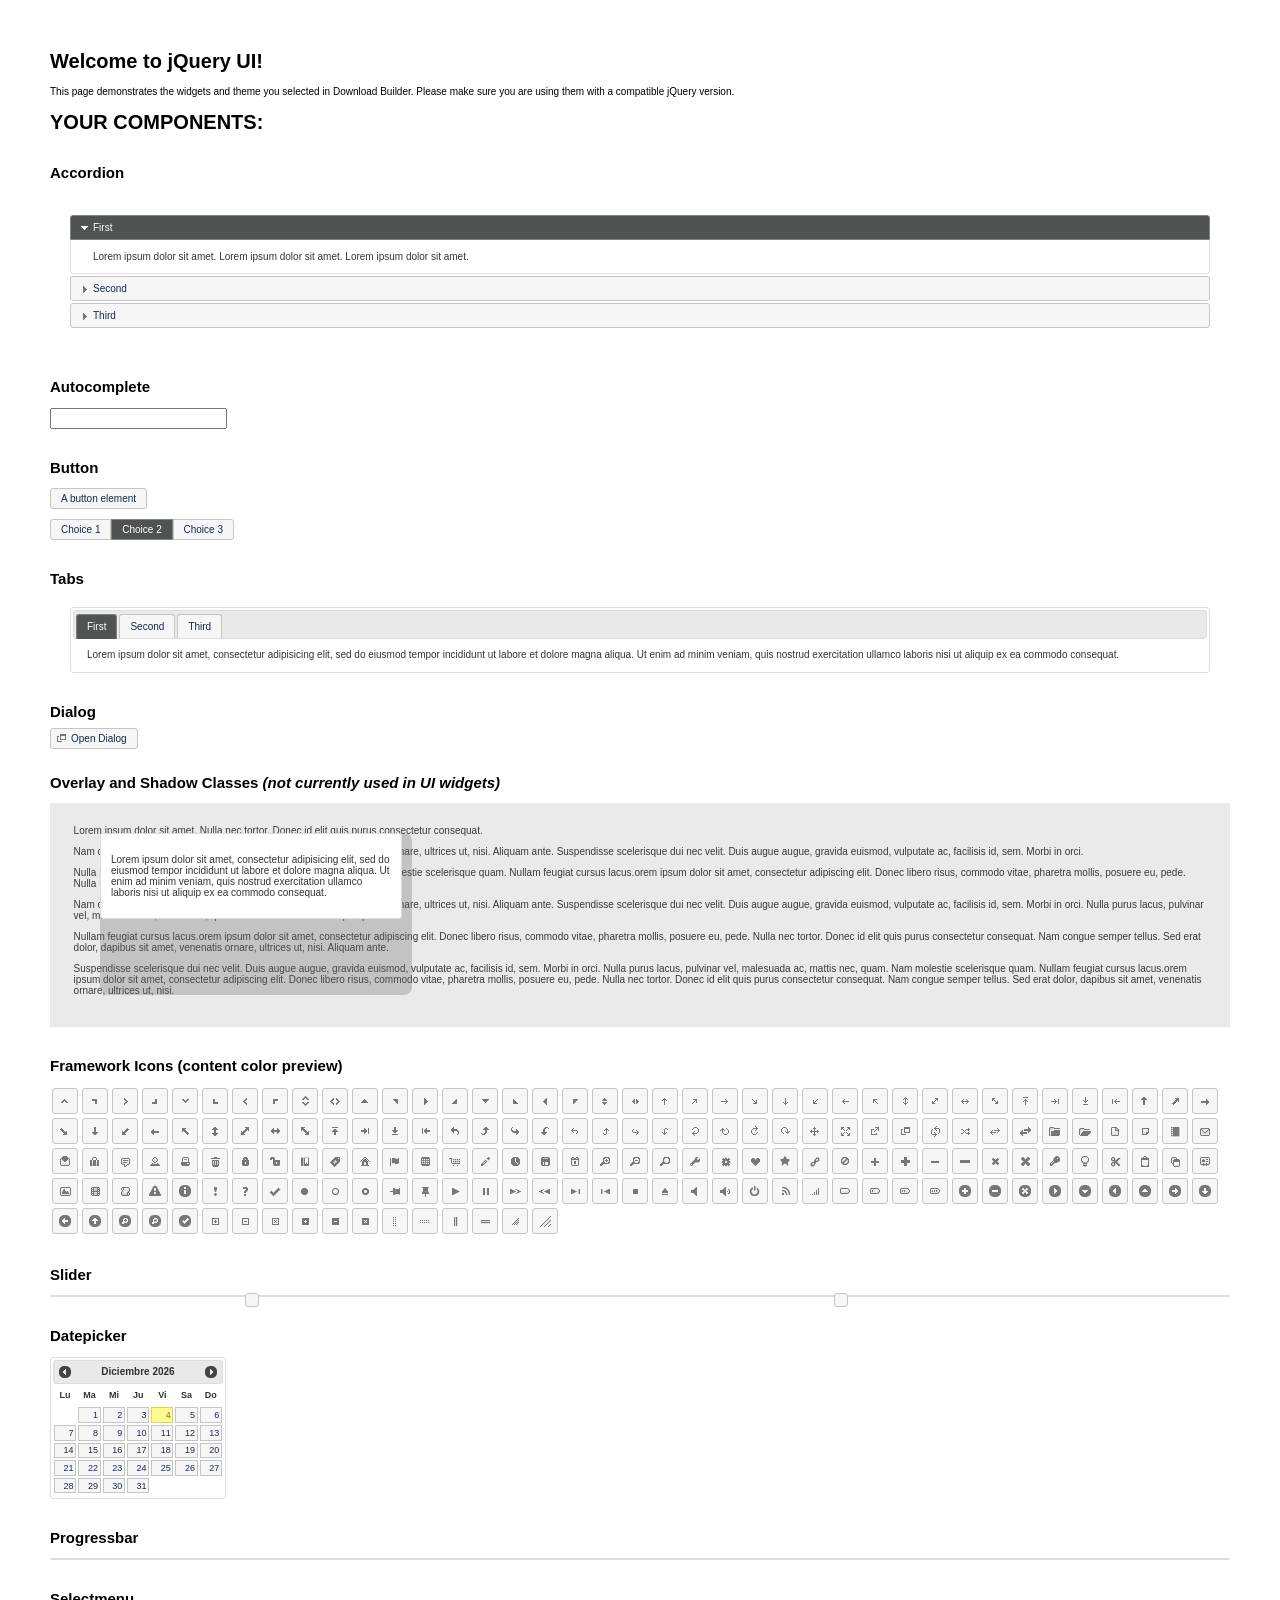
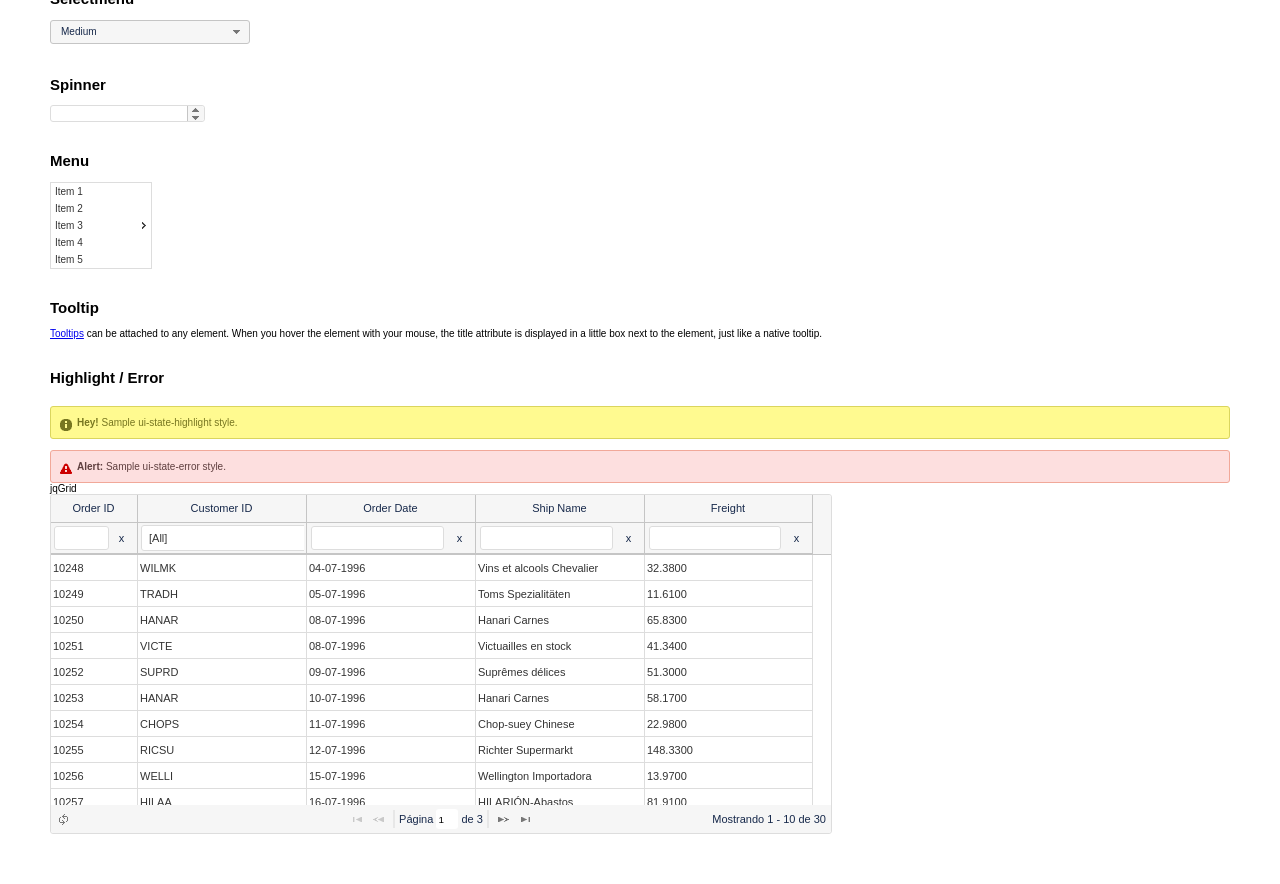
<file: presentacion/includes/plug-in/jquery-ui-1.11.4/index.html>
<!doctype html>
<html lang="us">
<head>
	<meta charset="utf-8">
	<title>jQuery UI Example Page</title>
	<link href="jquery-ui.css" rel="stylesheet">
	<link rel="stylesheet" type="text/css" media="screen" href="../jqGrid_5.0.2/css/ui.jqgrid.css" />

	<style>
	body{
		font: 62.5% "Trebuchet MS", sans-serif;
		margin: 50px;
	}
	.demoHeaders {
		margin-top: 2em;
	}
	#dialog-link {
		padding: .4em 1em .4em 20px;
		text-decoration: none;
		position: relative;
	}
	#dialog-link span.ui-icon {
		margin: 0 5px 0 0;
		position: absolute;
		left: .2em;
		top: 50%;
		margin-top: -8px;
	}
	#icons {
		margin: 0;
		padding: 0;
	}
	#icons li {
		margin: 2px;
		position: relative;
		padding: 4px 0;
		cursor: pointer;
		float: left;
		list-style: none;
	}
	#icons span.ui-icon {
		float: left;
		margin: 0 4px;
	}
	.fakewindowcontain .ui-widget-overlay {
		position: absolute;
	}
	select {
		width: 200px;
	}
	</style>
</head>
<body>

<h1>Welcome to jQuery UI!</h1>

<div class="ui-widget">
	<p>This page demonstrates the widgets and theme you selected in Download Builder. Please make sure you are using them with a compatible jQuery version.</p>
</div>

<h1>YOUR COMPONENTS:</h1>


<!-- Accordion -->
<h2 class="demoHeaders">Accordion</h2>
<div id="accordion">
	<h3>First</h3>
	<div>Lorem ipsum dolor sit amet. Lorem ipsum dolor sit amet. Lorem ipsum dolor sit amet.</div>
	<h3>Second</h3>
	<div>Phasellus mattis tincidunt nibh.</div>
	<h3>Third</h3>
	<div>Nam dui erat, auctor a, dignissim quis.</div>
</div>



<!-- Autocomplete -->
<h2 class="demoHeaders">Autocomplete</h2>
<div>
	<input id="autocomplete" title="type &quot;a&quot;">
</div>



<!-- Button -->
<h2 class="demoHeaders">Button</h2>
<button id="button">A button element</button>
<form style="margin-top: 1em;">
	<div id="radioset">
		<input type="radio" id="radio1" name="radio"><label for="radio1">Choice 1</label>
		<input type="radio" id="radio2" name="radio" checked="checked"><label for="radio2">Choice 2</label>
		<input type="radio" id="radio3" name="radio"><label for="radio3">Choice 3</label>
	</div>
</form>



<!-- Tabs -->
<h2 class="demoHeaders">Tabs</h2>
<div id="tabs">
	<ul>
		<li><a href="#tabs-1">First</a></li>
		<li><a href="#tabs-2">Second</a></li>
		<li><a href="#tabs-3">Third</a></li>
	</ul>
	<div id="tabs-1">Lorem ipsum dolor sit amet, consectetur adipisicing elit, sed do eiusmod tempor incididunt ut labore et dolore magna aliqua. Ut enim ad minim veniam, quis nostrud exercitation ullamco laboris nisi ut aliquip ex ea commodo consequat.</div>
	<div id="tabs-2">Phasellus mattis tincidunt nibh. Cras orci urna, blandit id, pretium vel, aliquet ornare, felis. Maecenas scelerisque sem non nisl. Fusce sed lorem in enim dictum bibendum.</div>
	<div id="tabs-3">Nam dui erat, auctor a, dignissim quis, sollicitudin eu, felis. Pellentesque nisi urna, interdum eget, sagittis et, consequat vestibulum, lacus. Mauris porttitor ullamcorper augue.</div>
</div>



<!-- Dialog NOTE: Dialog is not generated by UI in this demo so it can be visually styled in themeroller-->
<h2 class="demoHeaders">Dialog</h2>
<p><a href="#" id="dialog-link" class="ui-state-default ui-corner-all"><span class="ui-icon ui-icon-newwin"></span>Open Dialog</a></p>

<h2 class="demoHeaders">Overlay and Shadow Classes <em>(not currently used in UI widgets)</em></h2>
<div style="position: relative; width: 96%; height: 200px; padding:1% 2%; overflow:hidden;" class="fakewindowcontain">
	<p>Lorem ipsum dolor sit amet,  Nulla nec tortor. Donec id elit quis purus consectetur consequat. </p><p>Nam congue semper tellus. Sed erat dolor, dapibus sit amet, venenatis ornare, ultrices ut, nisi. Aliquam ante. Suspendisse scelerisque dui nec velit. Duis augue augue, gravida euismod, vulputate ac, facilisis id, sem. Morbi in orci. </p><p>Nulla purus lacus, pulvinar vel, malesuada ac, mattis nec, quam. Nam molestie scelerisque quam. Nullam feugiat cursus lacus.orem ipsum dolor sit amet, consectetur adipiscing elit. Donec libero risus, commodo vitae, pharetra mollis, posuere eu, pede. Nulla nec tortor. Donec id elit quis purus consectetur consequat. </p><p>Nam congue semper tellus. Sed erat dolor, dapibus sit amet, venenatis ornare, ultrices ut, nisi. Aliquam ante. Suspendisse scelerisque dui nec velit. Duis augue augue, gravida euismod, vulputate ac, facilisis id, sem. Morbi in orci. Nulla purus lacus, pulvinar vel, malesuada ac, mattis nec, quam. Nam molestie scelerisque quam. </p><p>Nullam feugiat cursus lacus.orem ipsum dolor sit amet, consectetur adipiscing elit. Donec libero risus, commodo vitae, pharetra mollis, posuere eu, pede. Nulla nec tortor. Donec id elit quis purus consectetur consequat. Nam congue semper tellus. Sed erat dolor, dapibus sit amet, venenatis ornare, ultrices ut, nisi. Aliquam ante. </p><p>Suspendisse scelerisque dui nec velit. Duis augue augue, gravida euismod, vulputate ac, facilisis id, sem. Morbi in orci. Nulla purus lacus, pulvinar vel, malesuada ac, mattis nec, quam. Nam molestie scelerisque quam. Nullam feugiat cursus lacus.orem ipsum dolor sit amet, consectetur adipiscing elit. Donec libero risus, commodo vitae, pharetra mollis, posuere eu, pede. Nulla nec tortor. Donec id elit quis purus consectetur consequat. Nam congue semper tellus. Sed erat dolor, dapibus sit amet, venenatis ornare, ultrices ut, nisi. </p>

	<!-- ui-dialog -->
	<div class="ui-overlay"><div class="ui-widget-overlay"></div><div class="ui-widget-shadow ui-corner-all" style="width: 302px; height: 152px; position: absolute; left: 50px; top: 30px;"></div></div>
	<div style="position: absolute; width: 280px; height: 130px;left: 50px; top: 30px; padding: 10px;" class="ui-widget ui-widget-content ui-corner-all">
		<div class="ui-dialog-content ui-widget-content" style="background: none; border: 0;">
			<p>Lorem ipsum dolor sit amet, consectetur adipisicing elit, sed do eiusmod tempor incididunt ut labore et dolore magna aliqua. Ut enim ad minim veniam, quis nostrud exercitation ullamco laboris nisi ut aliquip ex ea commodo consequat.</p>
		</div>
	</div>

</div>

<!-- ui-dialog -->
<div id="dialog" title="Dialog Title">
	<p>Lorem ipsum dolor sit amet, consectetur adipisicing elit, sed do eiusmod tempor incididunt ut labore et dolore magna aliqua. Ut enim ad minim veniam, quis nostrud exercitation ullamco laboris nisi ut aliquip ex ea commodo consequat.</p>
</div>



<h2 class="demoHeaders">Framework Icons (content color preview)</h2>
<ul id="icons" class="ui-widget ui-helper-clearfix">
	<li class="ui-state-default ui-corner-all" title=".ui-icon-carat-1-n"><span class="ui-icon ui-icon-carat-1-n"></span></li>
	<li class="ui-state-default ui-corner-all" title=".ui-icon-carat-1-ne"><span class="ui-icon ui-icon-carat-1-ne"></span></li>
	<li class="ui-state-default ui-corner-all" title=".ui-icon-carat-1-e"><span class="ui-icon ui-icon-carat-1-e"></span></li>
	<li class="ui-state-default ui-corner-all" title=".ui-icon-carat-1-se"><span class="ui-icon ui-icon-carat-1-se"></span></li>
	<li class="ui-state-default ui-corner-all" title=".ui-icon-carat-1-s"><span class="ui-icon ui-icon-carat-1-s"></span></li>
	<li class="ui-state-default ui-corner-all" title=".ui-icon-carat-1-sw"><span class="ui-icon ui-icon-carat-1-sw"></span></li>
	<li class="ui-state-default ui-corner-all" title=".ui-icon-carat-1-w"><span class="ui-icon ui-icon-carat-1-w"></span></li>
	<li class="ui-state-default ui-corner-all" title=".ui-icon-carat-1-nw"><span class="ui-icon ui-icon-carat-1-nw"></span></li>
	<li class="ui-state-default ui-corner-all" title=".ui-icon-carat-2-n-s"><span class="ui-icon ui-icon-carat-2-n-s"></span></li>
	<li class="ui-state-default ui-corner-all" title=".ui-icon-carat-2-e-w"><span class="ui-icon ui-icon-carat-2-e-w"></span></li>
	<li class="ui-state-default ui-corner-all" title=".ui-icon-triangle-1-n"><span class="ui-icon ui-icon-triangle-1-n"></span></li>
	<li class="ui-state-default ui-corner-all" title=".ui-icon-triangle-1-ne"><span class="ui-icon ui-icon-triangle-1-ne"></span></li>
	<li class="ui-state-default ui-corner-all" title=".ui-icon-triangle-1-e"><span class="ui-icon ui-icon-triangle-1-e"></span></li>
	<li class="ui-state-default ui-corner-all" title=".ui-icon-triangle-1-se"><span class="ui-icon ui-icon-triangle-1-se"></span></li>
	<li class="ui-state-default ui-corner-all" title=".ui-icon-triangle-1-s"><span class="ui-icon ui-icon-triangle-1-s"></span></li>
	<li class="ui-state-default ui-corner-all" title=".ui-icon-triangle-1-sw"><span class="ui-icon ui-icon-triangle-1-sw"></span></li>
	<li class="ui-state-default ui-corner-all" title=".ui-icon-triangle-1-w"><span class="ui-icon ui-icon-triangle-1-w"></span></li>
	<li class="ui-state-default ui-corner-all" title=".ui-icon-triangle-1-nw"><span class="ui-icon ui-icon-triangle-1-nw"></span></li>
	<li class="ui-state-default ui-corner-all" title=".ui-icon-triangle-2-n-s"><span class="ui-icon ui-icon-triangle-2-n-s"></span></li>
	<li class="ui-state-default ui-corner-all" title=".ui-icon-triangle-2-e-w"><span class="ui-icon ui-icon-triangle-2-e-w"></span></li>
	<li class="ui-state-default ui-corner-all" title=".ui-icon-arrow-1-n"><span class="ui-icon ui-icon-arrow-1-n"></span></li>
	<li class="ui-state-default ui-corner-all" title=".ui-icon-arrow-1-ne"><span class="ui-icon ui-icon-arrow-1-ne"></span></li>
	<li class="ui-state-default ui-corner-all" title=".ui-icon-arrow-1-e"><span class="ui-icon ui-icon-arrow-1-e"></span></li>
	<li class="ui-state-default ui-corner-all" title=".ui-icon-arrow-1-se"><span class="ui-icon ui-icon-arrow-1-se"></span></li>
	<li class="ui-state-default ui-corner-all" title=".ui-icon-arrow-1-s"><span class="ui-icon ui-icon-arrow-1-s"></span></li>
	<li class="ui-state-default ui-corner-all" title=".ui-icon-arrow-1-sw"><span class="ui-icon ui-icon-arrow-1-sw"></span></li>
	<li class="ui-state-default ui-corner-all" title=".ui-icon-arrow-1-w"><span class="ui-icon ui-icon-arrow-1-w"></span></li>
	<li class="ui-state-default ui-corner-all" title=".ui-icon-arrow-1-nw"><span class="ui-icon ui-icon-arrow-1-nw"></span></li>
	<li class="ui-state-default ui-corner-all" title=".ui-icon-arrow-2-n-s"><span class="ui-icon ui-icon-arrow-2-n-s"></span></li>
	<li class="ui-state-default ui-corner-all" title=".ui-icon-arrow-2-ne-sw"><span class="ui-icon ui-icon-arrow-2-ne-sw"></span></li>
	<li class="ui-state-default ui-corner-all" title=".ui-icon-arrow-2-e-w"><span class="ui-icon ui-icon-arrow-2-e-w"></span></li>
	<li class="ui-state-default ui-corner-all" title=".ui-icon-arrow-2-se-nw"><span class="ui-icon ui-icon-arrow-2-se-nw"></span></li>
	<li class="ui-state-default ui-corner-all" title=".ui-icon-arrowstop-1-n"><span class="ui-icon ui-icon-arrowstop-1-n"></span></li>
	<li class="ui-state-default ui-corner-all" title=".ui-icon-arrowstop-1-e"><span class="ui-icon ui-icon-arrowstop-1-e"></span></li>
	<li class="ui-state-default ui-corner-all" title=".ui-icon-arrowstop-1-s"><span class="ui-icon ui-icon-arrowstop-1-s"></span></li>
	<li class="ui-state-default ui-corner-all" title=".ui-icon-arrowstop-1-w"><span class="ui-icon ui-icon-arrowstop-1-w"></span></li>
	<li class="ui-state-default ui-corner-all" title=".ui-icon-arrowthick-1-n"><span class="ui-icon ui-icon-arrowthick-1-n"></span></li>
	<li class="ui-state-default ui-corner-all" title=".ui-icon-arrowthick-1-ne"><span class="ui-icon ui-icon-arrowthick-1-ne"></span></li>
	<li class="ui-state-default ui-corner-all" title=".ui-icon-arrowthick-1-e"><span class="ui-icon ui-icon-arrowthick-1-e"></span></li>
	<li class="ui-state-default ui-corner-all" title=".ui-icon-arrowthick-1-se"><span class="ui-icon ui-icon-arrowthick-1-se"></span></li>
	<li class="ui-state-default ui-corner-all" title=".ui-icon-arrowthick-1-s"><span class="ui-icon ui-icon-arrowthick-1-s"></span></li>
	<li class="ui-state-default ui-corner-all" title=".ui-icon-arrowthick-1-sw"><span class="ui-icon ui-icon-arrowthick-1-sw"></span></li>
	<li class="ui-state-default ui-corner-all" title=".ui-icon-arrowthick-1-w"><span class="ui-icon ui-icon-arrowthick-1-w"></span></li>
	<li class="ui-state-default ui-corner-all" title=".ui-icon-arrowthick-1-nw"><span class="ui-icon ui-icon-arrowthick-1-nw"></span></li>
	<li class="ui-state-default ui-corner-all" title=".ui-icon-arrowthick-2-n-s"><span class="ui-icon ui-icon-arrowthick-2-n-s"></span></li>
	<li class="ui-state-default ui-corner-all" title=".ui-icon-arrowthick-2-ne-sw"><span class="ui-icon ui-icon-arrowthick-2-ne-sw"></span></li>
	<li class="ui-state-default ui-corner-all" title=".ui-icon-arrowthick-2-e-w"><span class="ui-icon ui-icon-arrowthick-2-e-w"></span></li>
	<li class="ui-state-default ui-corner-all" title=".ui-icon-arrowthick-2-se-nw"><span class="ui-icon ui-icon-arrowthick-2-se-nw"></span></li>
	<li class="ui-state-default ui-corner-all" title=".ui-icon-arrowthickstop-1-n"><span class="ui-icon ui-icon-arrowthickstop-1-n"></span></li>
	<li class="ui-state-default ui-corner-all" title=".ui-icon-arrowthickstop-1-e"><span class="ui-icon ui-icon-arrowthickstop-1-e"></span></li>
	<li class="ui-state-default ui-corner-all" title=".ui-icon-arrowthickstop-1-s"><span class="ui-icon ui-icon-arrowthickstop-1-s"></span></li>
	<li class="ui-state-default ui-corner-all" title=".ui-icon-arrowthickstop-1-w"><span class="ui-icon ui-icon-arrowthickstop-1-w"></span></li>
	<li class="ui-state-default ui-corner-all" title=".ui-icon-arrowreturnthick-1-w"><span class="ui-icon ui-icon-arrowreturnthick-1-w"></span></li>
	<li class="ui-state-default ui-corner-all" title=".ui-icon-arrowreturnthick-1-n"><span class="ui-icon ui-icon-arrowreturnthick-1-n"></span></li>
	<li class="ui-state-default ui-corner-all" title=".ui-icon-arrowreturnthick-1-e"><span class="ui-icon ui-icon-arrowreturnthick-1-e"></span></li>
	<li class="ui-state-default ui-corner-all" title=".ui-icon-arrowreturnthick-1-s"><span class="ui-icon ui-icon-arrowreturnthick-1-s"></span></li>
	<li class="ui-state-default ui-corner-all" title=".ui-icon-arrowreturn-1-w"><span class="ui-icon ui-icon-arrowreturn-1-w"></span></li>
	<li class="ui-state-default ui-corner-all" title=".ui-icon-arrowreturn-1-n"><span class="ui-icon ui-icon-arrowreturn-1-n"></span></li>
	<li class="ui-state-default ui-corner-all" title=".ui-icon-arrowreturn-1-e"><span class="ui-icon ui-icon-arrowreturn-1-e"></span></li>
	<li class="ui-state-default ui-corner-all" title=".ui-icon-arrowreturn-1-s"><span class="ui-icon ui-icon-arrowreturn-1-s"></span></li>
	<li class="ui-state-default ui-corner-all" title=".ui-icon-arrowrefresh-1-w"><span class="ui-icon ui-icon-arrowrefresh-1-w"></span></li>
	<li class="ui-state-default ui-corner-all" title=".ui-icon-arrowrefresh-1-n"><span class="ui-icon ui-icon-arrowrefresh-1-n"></span></li>
	<li class="ui-state-default ui-corner-all" title=".ui-icon-arrowrefresh-1-e"><span class="ui-icon ui-icon-arrowrefresh-1-e"></span></li>
	<li class="ui-state-default ui-corner-all" title=".ui-icon-arrowrefresh-1-s"><span class="ui-icon ui-icon-arrowrefresh-1-s"></span></li>
	<li class="ui-state-default ui-corner-all" title=".ui-icon-arrow-4"><span class="ui-icon ui-icon-arrow-4"></span></li>
	<li class="ui-state-default ui-corner-all" title=".ui-icon-arrow-4-diag"><span class="ui-icon ui-icon-arrow-4-diag"></span></li>
	<li class="ui-state-default ui-corner-all" title=".ui-icon-extlink"><span class="ui-icon ui-icon-extlink"></span></li>
	<li class="ui-state-default ui-corner-all" title=".ui-icon-newwin"><span class="ui-icon ui-icon-newwin"></span></li>
	<li class="ui-state-default ui-corner-all" title=".ui-icon-refresh"><span class="ui-icon ui-icon-refresh"></span></li>
	<li class="ui-state-default ui-corner-all" title=".ui-icon-shuffle"><span class="ui-icon ui-icon-shuffle"></span></li>
	<li class="ui-state-default ui-corner-all" title=".ui-icon-transfer-e-w"><span class="ui-icon ui-icon-transfer-e-w"></span></li>
	<li class="ui-state-default ui-corner-all" title=".ui-icon-transferthick-e-w"><span class="ui-icon ui-icon-transferthick-e-w"></span></li>
	<li class="ui-state-default ui-corner-all" title=".ui-icon-folder-collapsed"><span class="ui-icon ui-icon-folder-collapsed"></span></li>
	<li class="ui-state-default ui-corner-all" title=".ui-icon-folder-open"><span class="ui-icon ui-icon-folder-open"></span></li>
	<li class="ui-state-default ui-corner-all" title=".ui-icon-document"><span class="ui-icon ui-icon-document"></span></li>
	<li class="ui-state-default ui-corner-all" title=".ui-icon-document-b"><span class="ui-icon ui-icon-document-b"></span></li>
	<li class="ui-state-default ui-corner-all" title=".ui-icon-note"><span class="ui-icon ui-icon-note"></span></li>
	<li class="ui-state-default ui-corner-all" title=".ui-icon-mail-closed"><span class="ui-icon ui-icon-mail-closed"></span></li>
	<li class="ui-state-default ui-corner-all" title=".ui-icon-mail-open"><span class="ui-icon ui-icon-mail-open"></span></li>
	<li class="ui-state-default ui-corner-all" title=".ui-icon-suitcase"><span class="ui-icon ui-icon-suitcase"></span></li>
	<li class="ui-state-default ui-corner-all" title=".ui-icon-comment"><span class="ui-icon ui-icon-comment"></span></li>
	<li class="ui-state-default ui-corner-all" title=".ui-icon-person"><span class="ui-icon ui-icon-person"></span></li>
	<li class="ui-state-default ui-corner-all" title=".ui-icon-print"><span class="ui-icon ui-icon-print"></span></li>
	<li class="ui-state-default ui-corner-all" title=".ui-icon-trash"><span class="ui-icon ui-icon-trash"></span></li>
	<li class="ui-state-default ui-corner-all" title=".ui-icon-locked"><span class="ui-icon ui-icon-locked"></span></li>
	<li class="ui-state-default ui-corner-all" title=".ui-icon-unlocked"><span class="ui-icon ui-icon-unlocked"></span></li>
	<li class="ui-state-default ui-corner-all" title=".ui-icon-bookmark"><span class="ui-icon ui-icon-bookmark"></span></li>
	<li class="ui-state-default ui-corner-all" title=".ui-icon-tag"><span class="ui-icon ui-icon-tag"></span></li>
	<li class="ui-state-default ui-corner-all" title=".ui-icon-home"><span class="ui-icon ui-icon-home"></span></li>
	<li class="ui-state-default ui-corner-all" title=".ui-icon-flag"><span class="ui-icon ui-icon-flag"></span></li>
	<li class="ui-state-default ui-corner-all" title=".ui-icon-calculator"><span class="ui-icon ui-icon-calculator"></span></li>
	<li class="ui-state-default ui-corner-all" title=".ui-icon-cart"><span class="ui-icon ui-icon-cart"></span></li>
	<li class="ui-state-default ui-corner-all" title=".ui-icon-pencil"><span class="ui-icon ui-icon-pencil"></span></li>
	<li class="ui-state-default ui-corner-all" title=".ui-icon-clock"><span class="ui-icon ui-icon-clock"></span></li>
	<li class="ui-state-default ui-corner-all" title=".ui-icon-disk"><span class="ui-icon ui-icon-disk"></span></li>
	<li class="ui-state-default ui-corner-all" title=".ui-icon-calendar"><span class="ui-icon ui-icon-calendar"></span></li>
	<li class="ui-state-default ui-corner-all" title=".ui-icon-zoomin"><span class="ui-icon ui-icon-zoomin"></span></li>
	<li class="ui-state-default ui-corner-all" title=".ui-icon-zoomout"><span class="ui-icon ui-icon-zoomout"></span></li>
	<li class="ui-state-default ui-corner-all" title=".ui-icon-search"><span class="ui-icon ui-icon-search"></span></li>
	<li class="ui-state-default ui-corner-all" title=".ui-icon-wrench"><span class="ui-icon ui-icon-wrench"></span></li>
	<li class="ui-state-default ui-corner-all" title=".ui-icon-gear"><span class="ui-icon ui-icon-gear"></span></li>
	<li class="ui-state-default ui-corner-all" title=".ui-icon-heart"><span class="ui-icon ui-icon-heart"></span></li>
	<li class="ui-state-default ui-corner-all" title=".ui-icon-star"><span class="ui-icon ui-icon-star"></span></li>
	<li class="ui-state-default ui-corner-all" title=".ui-icon-link"><span class="ui-icon ui-icon-link"></span></li>
	<li class="ui-state-default ui-corner-all" title=".ui-icon-cancel"><span class="ui-icon ui-icon-cancel"></span></li>
	<li class="ui-state-default ui-corner-all" title=".ui-icon-plus"><span class="ui-icon ui-icon-plus"></span></li>
	<li class="ui-state-default ui-corner-all" title=".ui-icon-plusthick"><span class="ui-icon ui-icon-plusthick"></span></li>
	<li class="ui-state-default ui-corner-all" title=".ui-icon-minus"><span class="ui-icon ui-icon-minus"></span></li>
	<li class="ui-state-default ui-corner-all" title=".ui-icon-minusthick"><span class="ui-icon ui-icon-minusthick"></span></li>
	<li class="ui-state-default ui-corner-all" title=".ui-icon-close"><span class="ui-icon ui-icon-close"></span></li>
	<li class="ui-state-default ui-corner-all" title=".ui-icon-closethick"><span class="ui-icon ui-icon-closethick"></span></li>
	<li class="ui-state-default ui-corner-all" title=".ui-icon-key"><span class="ui-icon ui-icon-key"></span></li>
	<li class="ui-state-default ui-corner-all" title=".ui-icon-lightbulb"><span class="ui-icon ui-icon-lightbulb"></span></li>
	<li class="ui-state-default ui-corner-all" title=".ui-icon-scissors"><span class="ui-icon ui-icon-scissors"></span></li>
	<li class="ui-state-default ui-corner-all" title=".ui-icon-clipboard"><span class="ui-icon ui-icon-clipboard"></span></li>
	<li class="ui-state-default ui-corner-all" title=".ui-icon-copy"><span class="ui-icon ui-icon-copy"></span></li>
	<li class="ui-state-default ui-corner-all" title=".ui-icon-contact"><span class="ui-icon ui-icon-contact"></span></li>
	<li class="ui-state-default ui-corner-all" title=".ui-icon-image"><span class="ui-icon ui-icon-image"></span></li>
	<li class="ui-state-default ui-corner-all" title=".ui-icon-video"><span class="ui-icon ui-icon-video"></span></li>
	<li class="ui-state-default ui-corner-all" title=".ui-icon-script"><span class="ui-icon ui-icon-script"></span></li>
	<li class="ui-state-default ui-corner-all" title=".ui-icon-alert"><span class="ui-icon ui-icon-alert"></span></li>
	<li class="ui-state-default ui-corner-all" title=".ui-icon-info"><span class="ui-icon ui-icon-info"></span></li>
	<li class="ui-state-default ui-corner-all" title=".ui-icon-notice"><span class="ui-icon ui-icon-notice"></span></li>
	<li class="ui-state-default ui-corner-all" title=".ui-icon-help"><span class="ui-icon ui-icon-help"></span></li>
	<li class="ui-state-default ui-corner-all" title=".ui-icon-check"><span class="ui-icon ui-icon-check"></span></li>
	<li class="ui-state-default ui-corner-all" title=".ui-icon-bullet"><span class="ui-icon ui-icon-bullet"></span></li>
	<li class="ui-state-default ui-corner-all" title=".ui-icon-radio-off"><span class="ui-icon ui-icon-radio-off"></span></li>
	<li class="ui-state-default ui-corner-all" title=".ui-icon-radio-on"><span class="ui-icon ui-icon-radio-on"></span></li>
	<li class="ui-state-default ui-corner-all" title=".ui-icon-pin-w"><span class="ui-icon ui-icon-pin-w"></span></li>
	<li class="ui-state-default ui-corner-all" title=".ui-icon-pin-s"><span class="ui-icon ui-icon-pin-s"></span></li>
	<li class="ui-state-default ui-corner-all" title=".ui-icon-play"><span class="ui-icon ui-icon-play"></span></li>
	<li class="ui-state-default ui-corner-all" title=".ui-icon-pause"><span class="ui-icon ui-icon-pause"></span></li>
	<li class="ui-state-default ui-corner-all" title=".ui-icon-seek-next"><span class="ui-icon ui-icon-seek-next"></span></li>
	<li class="ui-state-default ui-corner-all" title=".ui-icon-seek-prev"><span class="ui-icon ui-icon-seek-prev"></span></li>
	<li class="ui-state-default ui-corner-all" title=".ui-icon-seek-end"><span class="ui-icon ui-icon-seek-end"></span></li>
	<li class="ui-state-default ui-corner-all" title=".ui-icon-seek-first"><span class="ui-icon ui-icon-seek-first"></span></li>
	<li class="ui-state-default ui-corner-all" title=".ui-icon-stop"><span class="ui-icon ui-icon-stop"></span></li>
	<li class="ui-state-default ui-corner-all" title=".ui-icon-eject"><span class="ui-icon ui-icon-eject"></span></li>
	<li class="ui-state-default ui-corner-all" title=".ui-icon-volume-off"><span class="ui-icon ui-icon-volume-off"></span></li>
	<li class="ui-state-default ui-corner-all" title=".ui-icon-volume-on"><span class="ui-icon ui-icon-volume-on"></span></li>
	<li class="ui-state-default ui-corner-all" title=".ui-icon-power"><span class="ui-icon ui-icon-power"></span></li>
	<li class="ui-state-default ui-corner-all" title=".ui-icon-signal-diag"><span class="ui-icon ui-icon-signal-diag"></span></li>
	<li class="ui-state-default ui-corner-all" title=".ui-icon-signal"><span class="ui-icon ui-icon-signal"></span></li>
	<li class="ui-state-default ui-corner-all" title=".ui-icon-battery-0"><span class="ui-icon ui-icon-battery-0"></span></li>
	<li class="ui-state-default ui-corner-all" title=".ui-icon-battery-1"><span class="ui-icon ui-icon-battery-1"></span></li>
	<li class="ui-state-default ui-corner-all" title=".ui-icon-battery-2"><span class="ui-icon ui-icon-battery-2"></span></li>
	<li class="ui-state-default ui-corner-all" title=".ui-icon-battery-3"><span class="ui-icon ui-icon-battery-3"></span></li>
	<li class="ui-state-default ui-corner-all" title=".ui-icon-circle-plus"><span class="ui-icon ui-icon-circle-plus"></span></li>
	<li class="ui-state-default ui-corner-all" title=".ui-icon-circle-minus"><span class="ui-icon ui-icon-circle-minus"></span></li>
	<li class="ui-state-default ui-corner-all" title=".ui-icon-circle-close"><span class="ui-icon ui-icon-circle-close"></span></li>
	<li class="ui-state-default ui-corner-all" title=".ui-icon-circle-triangle-e"><span class="ui-icon ui-icon-circle-triangle-e"></span></li>
	<li class="ui-state-default ui-corner-all" title=".ui-icon-circle-triangle-s"><span class="ui-icon ui-icon-circle-triangle-s"></span></li>
	<li class="ui-state-default ui-corner-all" title=".ui-icon-circle-triangle-w"><span class="ui-icon ui-icon-circle-triangle-w"></span></li>
	<li class="ui-state-default ui-corner-all" title=".ui-icon-circle-triangle-n"><span class="ui-icon ui-icon-circle-triangle-n"></span></li>
	<li class="ui-state-default ui-corner-all" title=".ui-icon-circle-arrow-e"><span class="ui-icon ui-icon-circle-arrow-e"></span></li>
	<li class="ui-state-default ui-corner-all" title=".ui-icon-circle-arrow-s"><span class="ui-icon ui-icon-circle-arrow-s"></span></li>
	<li class="ui-state-default ui-corner-all" title=".ui-icon-circle-arrow-w"><span class="ui-icon ui-icon-circle-arrow-w"></span></li>
	<li class="ui-state-default ui-corner-all" title=".ui-icon-circle-arrow-n"><span class="ui-icon ui-icon-circle-arrow-n"></span></li>
	<li class="ui-state-default ui-corner-all" title=".ui-icon-circle-zoomin"><span class="ui-icon ui-icon-circle-zoomin"></span></li>
	<li class="ui-state-default ui-corner-all" title=".ui-icon-circle-zoomout"><span class="ui-icon ui-icon-circle-zoomout"></span></li>
	<li class="ui-state-default ui-corner-all" title=".ui-icon-circle-check"><span class="ui-icon ui-icon-circle-check"></span></li>
	<li class="ui-state-default ui-corner-all" title=".ui-icon-circlesmall-plus"><span class="ui-icon ui-icon-circlesmall-plus"></span></li>
	<li class="ui-state-default ui-corner-all" title=".ui-icon-circlesmall-minus"><span class="ui-icon ui-icon-circlesmall-minus"></span></li>
	<li class="ui-state-default ui-corner-all" title=".ui-icon-circlesmall-close"><span class="ui-icon ui-icon-circlesmall-close"></span></li>
	<li class="ui-state-default ui-corner-all" title=".ui-icon-squaresmall-plus"><span class="ui-icon ui-icon-squaresmall-plus"></span></li>
	<li class="ui-state-default ui-corner-all" title=".ui-icon-squaresmall-minus"><span class="ui-icon ui-icon-squaresmall-minus"></span></li>
	<li class="ui-state-default ui-corner-all" title=".ui-icon-squaresmall-close"><span class="ui-icon ui-icon-squaresmall-close"></span></li>
	<li class="ui-state-default ui-corner-all" title=".ui-icon-grip-dotted-vertical"><span class="ui-icon ui-icon-grip-dotted-vertical"></span></li>
	<li class="ui-state-default ui-corner-all" title=".ui-icon-grip-dotted-horizontal"><span class="ui-icon ui-icon-grip-dotted-horizontal"></span></li>
	<li class="ui-state-default ui-corner-all" title=".ui-icon-grip-solid-vertical"><span class="ui-icon ui-icon-grip-solid-vertical"></span></li>
	<li class="ui-state-default ui-corner-all" title=".ui-icon-grip-solid-horizontal"><span class="ui-icon ui-icon-grip-solid-horizontal"></span></li>
	<li class="ui-state-default ui-corner-all" title=".ui-icon-gripsmall-diagonal-se"><span class="ui-icon ui-icon-gripsmall-diagonal-se"></span></li>
	<li class="ui-state-default ui-corner-all" title=".ui-icon-grip-diagonal-se"><span class="ui-icon ui-icon-grip-diagonal-se"></span></li>
</ul>


<!-- Slider -->
<h2 class="demoHeaders">Slider</h2>
<div id="slider"></div>



<!-- Datepicker -->
<h2 class="demoHeaders">Datepicker</h2>
<div id="datepicker"></div>



<!-- Progressbar -->
<h2 class="demoHeaders">Progressbar</h2>
<div id="progressbar"></div>



<!-- Progressbar -->
<h2 class="demoHeaders">Selectmenu</h2>
<select id="selectmenu">
	<option>Slower</option>
	<option>Slow</option>
	<option selected="selected">Medium</option>
	<option>Fast</option>
	<option>Faster</option>
</select>



<!-- Spinner -->
<h2 class="demoHeaders">Spinner</h2>
<input id="spinner">



<!-- Menu -->
<h2 class="demoHeaders">Menu</h2>
<ul style="width:100px;" id="menu">
	<li>Item 1</li>
	<li>Item 2</li>
	<li>Item 3
		<ul>
			<li>Item 3-1</li>
			<li>Item 3-2</li>
			<li>Item 3-3</li>
			<li>Item 3-4</li>
			<li>Item 3-5</li>
		</ul>
	</li>
	<li>Item 4</li>
	<li>Item 5</li>
</ul>



<!-- Tooltip -->
<h2 class="demoHeaders">Tooltip</h2>
<p id="tooltip">
	<a href="#" title="That&apos;s what this widget is">Tooltips</a> can be attached to any element. When you hover
the element with your mouse, the title attribute is displayed in a little box next to the element, just like a native tooltip.
</p>


<!-- Highlight / Error -->
<h2 class="demoHeaders">Highlight / Error</h2>
<div class="ui-widget">
	<div class="ui-state-highlight ui-corner-all" style="margin-top: 20px; padding: 0 .7em;">
		<p><span class="ui-icon ui-icon-info" style="float: left; margin-right: .3em;"></span>
		<strong>Hey!</strong> Sample ui-state-highlight style.</p>
	</div>
</div>
<br>
<div class="ui-widget">
	<div class="ui-state-error ui-corner-all" style="padding: 0 .7em;">
		<p><span class="ui-icon ui-icon-alert" style="float: left; margin-right: .3em;"></span>
		<strong>Alert:</strong> Sample ui-state-error style.</p>
	</div>
</div>

<script src="../jquery-core-1.11.3/jquery-core.min.js"></script>
<script src="jquery-ui.js"></script>
<script src="../jqGrid_5.0.2/js/i18n/grid.locale-es.js" type="text/javascript"></script>
<script src="../jqGrid_5.0.2/js/jquery.jqGrid.min.js" type="text/javascript"></script>
<script>

$( "#accordion" ).accordion();



var availableTags = [
	"ActionScript",
	"AppleScript",
	"Asp",
	"BASIC",
	"C",
	"C++",
	"Clojure",
	"COBOL",
	"ColdFusion",
	"Erlang",
	"Fortran",
	"Groovy",
	"Haskell",
	"Java",
	"JavaScript",
	"Lisp",
	"Perl",
	"PHP",
	"Python",
	"Ruby",
	"Scala",
	"Scheme"
];
$( "#autocomplete" ).autocomplete({
	source: availableTags
});



$( "#button" ).button();
$( "#radioset" ).buttonset();



$( "#tabs" ).tabs();



$( "#dialog" ).dialog({
	autoOpen: false,
	width: 400,
	buttons: [
		{
			text: "Ok",
			click: function() {
				$( this ).dialog( "close" );
			}
		},
		{
			text: "Cancel",
			click: function() {
				$( this ).dialog( "close" );
			}
		}
	]
});

// Link to open the dialog
$( "#dialog-link" ).click(function( event ) {
	$( "#dialog" ).dialog( "open" );
	event.preventDefault();
});



$( "#datepicker" ).datepicker({
	inline: true
});



$( "#slider" ).slider({
	range: true,
	values: [ 17, 67 ]
});



$( "#progressbar" ).progressbar({
	value: 20
});



$( "#spinner" ).spinner();



$( "#menu" ).menu();



$( "#tooltip" ).tooltip();



$( "#selectmenu" ).selectmenu();


// Hover states on the static widgets
$( "#dialog-link, #icons li" ).hover(
	function() {
		$( this ).addClass( "ui-state-hover" );
	},
	function() {
		$( this ).removeClass( "ui-state-hover" );
	}
);
</script>

jqGrid


   <table id="jqGrid"></table>
    <div id="jqGridPager"></div>

    <script type="text/javascript"> 
    
        $(document).ready(function () {
            $("#jqGrid").jqGrid({
                url: 'jqGrid-data-example.json',
                mtype: "GET",
                datatype: "json",
                page: 1,
                colModel: [
                    {   label : "Order ID",
						//sorttype: 'integer',
						name: 'OrderID', 
						key: true, 
						width: 75 
					},
                    {
						label: "Customer ID",
                        name: 'CustomerID',
                        width: 150,
                        // stype defines the search type control - in this case HTML select (dropdownlist)
                        stype: "select",
                        // searchoptions value - name values pairs for the dropdown - they will appear as options
                        searchoptions: { value: ":[All];ALFKI:ALFKI;ANATR:ANATR;ANTON:ANTON;AROUT:AROUT;BERGS:BERGS;BLAUS:BLAUS;BLONP:BLONP;BOLID:BOLID;BONAP:BONAP;BOTTM:BOTTM;BSBEV:BSBEV;CACTU:CACTU;CENTC:CENTC;CHOPS:CHOPS;COMMI:COMMI;CONSH:CONSH;DRACD:DRACD;DUMON:DUMON;EASTC:EASTC;ERNSH:ERNSH;FAMIA:FAMIA;FOLIG:FOLIG;FOLKO:FOLKO;FRANK:FRANK;FRANR:FRANR;FRANS:FRANS;FURIB:FURIB;GALED:GALED;GODOS:GODOS;GOURL:GOURL;GREAL:GREAL;GROSR:GROSR;HANAR:HANAR;HILAA:HILAA;HUNGC:HUNGC;HUNGO:HUNGO;ISLAT:ISLAT;KOENE:KOENE;LACOR:LACOR;LAMAI:LAMAI;LAUGB:LAUGB;LAZYK:LAZYK;LEHMS:LEHMS;LETSS:LETSS;LILAS:LILAS;LINOD:LINOD;LONEP:LONEP;MAGAA:MAGAA;MAISD:MAISD;MEREP:MEREP;MORGK:MORGK;NORTS:NORTS;OCEAN:OCEAN;OLDWO:OLDWO;OTTIK:OTTIK;PERIC:PERIC;PICCO:PICCO;PRINI:PRINI;QUEDE:QUEDE;QUEEN:QUEEN;QUICK:QUICK;RANCH:RANCH;RATTC:RATTC;REGGC:REGGC;RICAR:RICAR;RICSU:RICSU;ROMEY:ROMEY;SANTG:SANTG;SAVEA:SAVEA;SEVES:SEVES;SIMOB:SIMOB;SPECD:SPECD;SPLIR:SPLIR;SUPRD:SUPRD;THEBI:THEBI;THECR:THECR;TOMSP:TOMSP;TORTU:TORTU;TRADH:TRADH;TRAIH:TRAIH;VAFFE:VAFFE;VICTE:VICTE;VINET:VINET;WANDK:WANDK;WARTH:WARTH;WELLI:WELLI;WHITC:WHITC;WILMK:WILMK;WOLZA:WOLZA" }
                    },
                    { 
						label: "Order Date",
                        name: 'OrderDate',
                        width: 150,
						sorttype:'date',
						formatter: 'date',
						srcformat: 'Y-m-d',
						newformat: 'n/j/Y',
                        searchoptions: {
                            // dataInit is the client-side event that fires upon initializing the toolbar search field for a column
                            // use it to place a third party control to customize the toolbar
                            dataInit: function (element) {
                                $(element).datepicker({
                                    id: 'orderDate_datePicker',
                                    dateFormat: 'm/d/yy',
                                    //minDate: new Date(2010, 0, 1),
                                    maxDate: new Date(2020, 0, 1),
                                    showOn: 'focus'
                                });
                            }
                        }
                    },                    
                    {
						label : "Ship Name",
                        name: 'ShipName',
                        width: 150,
                        searchoptions: {
                            // dataInit is the client-side event that fires upon initializing the toolbar search field for a column
                            // use it to place a third party control to customize the toolbar
                            dataInit: function (element) {
                                $(element).autocomplete({
                                    id: 'AutoComplete',
                                    source: function(request, response){
										this.xhr = $.ajax({
											url: 'http://trirand.com/blog/phpjqgrid/examples/jsonp/autocompletep.php?callback=?&acelem=ShipName',
											data: request,
											dataType: "jsonp",
											success: function( data ) {
												response( data );
											},
											error: function(model, response, options) {
												response([]);
											}
										});
									},
                                    autoFocus: true
                                });
                            },
							sopt : ['cn']
                        }
                    },
                    {
						label: "Freight",
						sorttype: 'number',
						name: 'Freight', width: 150 },
                ],
				loadonce: true,
				viewrecords: true,
                width: 780,
                height: 250,
                rowNum: 10,
                pager: "#jqGridPager"
            });
			// activate the toolbar searching
            $('#jqGrid').jqGrid('filterToolbar');
			$('#jqGrid').jqGrid('navGrid',"#jqGridPager", {                
                search: false, // show search button on the toolbar
                add: false,
                edit: false,
                del: false,
                refresh: true
            });

        });

    </script>

</body>
</html>
</file>
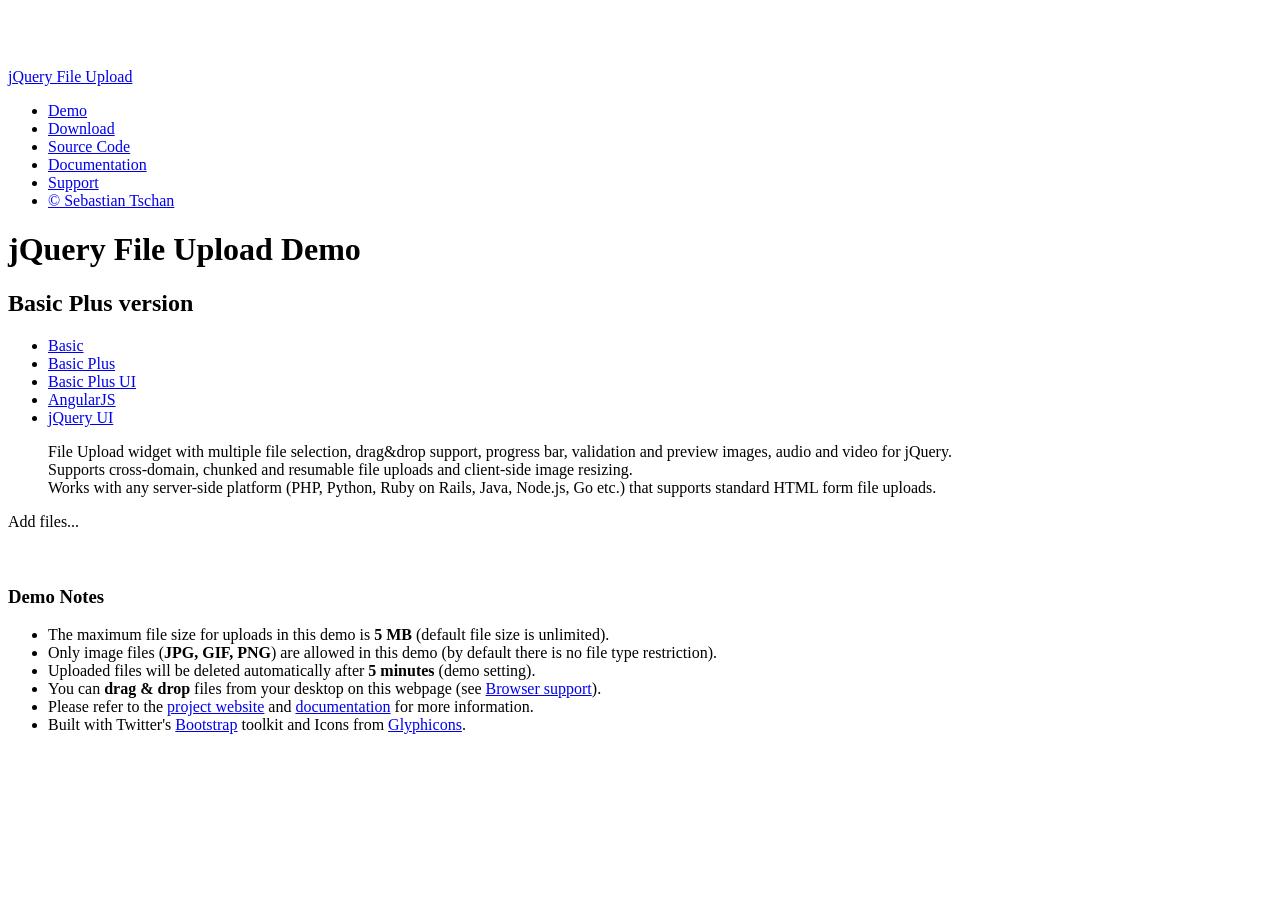
<file: presentacion/includes/plug-in/fileUpload/basic-plus.html>
<!DOCTYPE HTML>
<!--
/*
 * jQuery File Upload Plugin Basic Plus Demo 1.2.0
 * https://github.com/blueimp/jQuery-File-Upload
 *
 * Copyright 2013, Sebastian Tschan
 * https://blueimp.net
 *
 * Licensed under the MIT license:
 * http://www.opensource.org/licenses/MIT
 */
-->
<html lang="en">
<head>
<!-- Force latest IE rendering engine or ChromeFrame if installed -->
<!--[if IE]><meta http-equiv="X-UA-Compatible" content="IE=edge,chrome=1"><![endif]-->
<meta charset="utf-8">
<title>jQuery File Upload Demo - Basic Plus version</title>
<meta name="description" content="File Upload widget with multiple file selection, drag&amp;drop support, progress bar, validation and preview images, audio and video for jQuery. Supports cross-domain, chunked and resumable file uploads. Works with any server-side platform (Google App Engine, PHP, Python, Ruby on Rails, Java, etc.) that supports standard HTML form file uploads.">
<meta name="viewport" content="width=device-width, initial-scale=1.0">
<!-- Bootstrap CSS Toolkit styles -->
<link rel="stylesheet" href="http://blueimp.github.io/cdn/css/bootstrap.min.css">
<!-- Generic page styles -->
<link rel="stylesheet" href="css/style.css">
<!-- Bootstrap styles for responsive website layout, supporting different screen sizes -->
<link rel="stylesheet" href="http://blueimp.github.io/cdn/css/bootstrap-responsive.min.css">
<!-- Bootstrap CSS fixes for IE6 -->
<!--[if lt IE 7]><link rel="stylesheet" href="http://blueimp.github.io/cdn/css/bootstrap-ie6.min.css"><![endif]-->
<!-- CSS to style the file input field as button and adjust the Bootstrap progress bars -->
<link rel="stylesheet" href="css/jquery.fileupload-ui.css">
</head>
<body>
<div class="navbar navbar-fixed-top">
    <div class="navbar-inner">
        <div class="container">
            <a class="btn btn-navbar" data-toggle="collapse" data-target=".nav-collapse">
                <span class="icon-bar"></span>
                <span class="icon-bar"></span>
                <span class="icon-bar"></span>
            </a>
            <a class="brand" href="https://github.com/blueimp/jQuery-File-Upload">jQuery File Upload</a>
            <div class="nav-collapse">
                <ul class="nav">
                    <li class="active"><a href="http://blueimp.github.io/jQuery-File-Upload/">Demo</a></li>
                    <li><a href="https://github.com/blueimp/jQuery-File-Upload/tags">Download</a></li>
                    <li><a href="https://github.com/blueimp/jQuery-File-Upload">Source Code</a></li>
                    <li><a href="https://github.com/blueimp/jQuery-File-Upload/wiki">Documentation</a></li>
                    <li><a href="https://github.com/blueimp/jQuery-File-Upload#support">Support</a></li>
                    <li><a href="https://blueimp.net">&copy; Sebastian Tschan</a></li>
                </ul>
            </div>
        </div>
    </div>
</div>
<div class="container">
    <div class="page-header">
        <h1>jQuery File Upload Demo</h1>
        <h2 class="lead">Basic Plus version</h2>
        <ul class="nav nav-tabs">
            <li><a href="basic.html">Basic</a></li>
            <li class="active"><a href="basic-plus.html">Basic Plus</a></li>
            <li><a href="index.html">Basic Plus UI</a></li>
            <li><a href="angularjs.html">AngularJS</a></li>
            <li><a href="jquery-ui.html">jQuery UI</a></li>
        </ul>
        <blockquote>
            <p>File Upload widget with multiple file selection, drag&amp;drop support, progress bar, validation and preview images, audio and video for jQuery.<br>
            Supports cross-domain, chunked and resumable file uploads and client-side image resizing.<br>
            Works with any server-side platform (PHP, Python, Ruby on Rails, Java, Node.js, Go etc.) that supports standard HTML form file uploads.</p>
        </blockquote>
    </div>
    <!-- The fileinput-button span is used to style the file input field as button -->
    <span class="btn btn-success fileinput-button">
        <i class="icon-plus icon-white"></i>
        <span>Add files...</span>
        <!-- The file input field used as target for the file upload widget -->
        <input id="fileupload" type="file" name="files[]" multiple>
    </span>
    <br>
    <br>
    <!-- The global progress bar -->
    <div id="progress" class="progress progress-success progress-striped">
        <div class="bar"></div>
    </div>
    <!-- The container for the uploaded files -->
    <div id="files" class="files"></div>
    <br>
    <div class="well">
        <h3>Demo Notes</h3>
        <ul>
            <li>The maximum file size for uploads in this demo is <strong>5 MB</strong> (default file size is unlimited).</li>
            <li>Only image files (<strong>JPG, GIF, PNG</strong>) are allowed in this demo (by default there is no file type restriction).</li>
            <li>Uploaded files will be deleted automatically after <strong>5 minutes</strong> (demo setting).</li>
            <li>You can <strong>drag &amp; drop</strong> files from your desktop on this webpage (see <a href="https://github.com/blueimp/jQuery-File-Upload/wiki/Browser-support">Browser support</a>).</li>
            <li>Please refer to the <a href="https://github.com/blueimp/jQuery-File-Upload">project website</a> and <a href="https://github.com/blueimp/jQuery-File-Upload/wiki">documentation</a> for more information.</li>
            <li>Built with Twitter's <a href="http://twitter.github.com/bootstrap/">Bootstrap</a> toolkit and Icons from <a href="http://glyphicons.com/">Glyphicons</a>.</li>
        </ul>
    </div>
</div>
<script src="//ajax.googleapis.com/ajax/libs/jquery/1.10.1/jquery.min.js"></script>
<!-- The jQuery UI widget factory, can be omitted if jQuery UI is already included -->
<script src="js/vendor/jquery.ui.widget.js"></script>
<!-- The Load Image plugin is included for the preview images and image resizing functionality -->
<script src="http://blueimp.github.io/JavaScript-Load-Image/js/load-image.min.js"></script>
<!-- The Canvas to Blob plugin is included for image resizing functionality -->
<script src="http://blueimp.github.io/JavaScript-Canvas-to-Blob/js/canvas-to-blob.min.js"></script>
<!-- The Iframe Transport is required for browsers without support for XHR file uploads -->
<script src="js/jquery.iframe-transport.js"></script>
<!-- The basic File Upload plugin -->
<script src="js/jquery.fileupload.js"></script>
<!-- The File Upload processing plugin -->
<script src="js/jquery.fileupload-process.js"></script>
<!-- The File Upload image preview & resize plugin -->
<script src="js/jquery.fileupload-image.js"></script>
<!-- The File Upload audio preview plugin -->
<script src="js/jquery.fileupload-audio.js"></script>
<!-- The File Upload video preview plugin -->
<script src="js/jquery.fileupload-video.js"></script>
<!-- The File Upload validation plugin -->
<script src="js/jquery.fileupload-validate.js"></script>
<script>
/*jslint unparam: true, regexp: true */
/*global window, $ */
$(function () {
    'use strict';
    // Change this to the location of your server-side upload handler:
    var url = window.location.hostname === 'blueimp.github.io' ?
                '//jquery-file-upload.appspot.com/' : 'server/php/',
        uploadButton = $('<button/>')
            .addClass('btn')
            .prop('disabled', true)
            .text('Processing...')
            .on('click', function () {
                var $this = $(this),
                    data = $this.data();
                $this
                    .off('click')
                    .text('Abort')
                    .on('click', function () {
                        $this.remove();
                        data.abort();
                    });
                data.submit().always(function () {
                    $this.remove();
                });
            });
    $('#fileupload').fileupload({
        url: url,
        dataType: 'json',
        autoUpload: false,
        acceptFileTypes: /(\.|\/)(gif|jpe?g|png)$/i,
        maxFileSize: 5000000, // 5 MB
        // Enable image resizing, except for Android and Opera,
        // which actually support image resizing, but fail to
        // send Blob objects via XHR requests:
        disableImageResize: /Android(?!.*Chrome)|Opera/
            .test(window.navigator.userAgent),
        previewMaxWidth: 100,
        previewMaxHeight: 100,
        previewCrop: true
    }).on('fileuploadadd', function (e, data) {
        data.context = $('<div/>').appendTo('#files');
        $.each(data.files, function (index, file) {
            var node = $('<p/>')
                    .append($('<span/>').text(file.name));
            if (!index) {
                node
                    .append('<br>')
                    .append(uploadButton.clone(true).data(data));
            }
            node.appendTo(data.context);
        });
    }).on('fileuploadprocessalways', function (e, data) {
        var index = data.index,
            file = data.files[index],
            node = $(data.context.children()[index]);
        if (file.preview) {
            node
                .prepend('<br>')
                .prepend(file.preview);
        }
        if (file.error) {
            node
                .append('<br>')
                .append(file.error);
        }
        if (index + 1 === data.files.length) {
            data.context.find('button')
                .text('Upload')
                .prop('disabled', !!data.files.error);
        }
    }).on('fileuploadprogressall', function (e, data) {
        var progress = parseInt(data.loaded / data.total * 100, 10);
        $('#progress .bar').css(
            'width',
            progress + '%'
        );
    }).on('fileuploaddone', function (e, data) {
        $.each(data.result.files, function (index, file) {
            var link = $('<a>')
                .attr('target', '_blank')
                .prop('href', file.url);
            $(data.context.children()[index])
                .wrap(link);
        });
    }).on('fileuploadfail', function (e, data) {
        $.each(data.result.files, function (index, file) {
            var error = $('<span/>').text(file.error);
            $(data.context.children()[index])
                .append('<br>')
                .append(error);
        });
    }).prop('disabled', !$.support.fileInput)
        .parent().addClass($.support.fileInput ? undefined : 'disabled');
});
</script>
</body> 
</html>
</file>
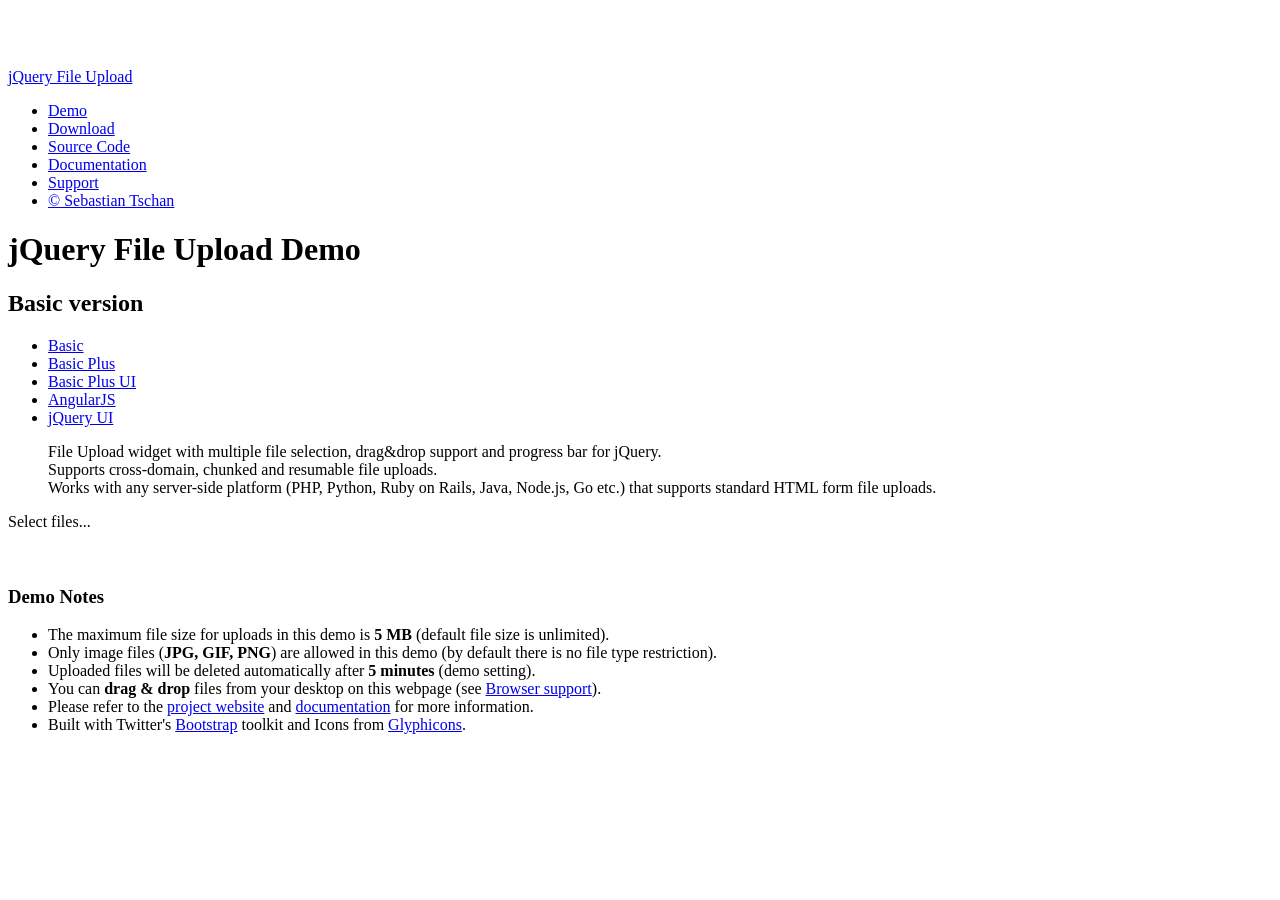
<file: presentacion/includes/plug-in/fileUpload/basic.html>
<!DOCTYPE HTML>
<!--
/*
 * jQuery File Upload Plugin Basic Demo 1.1.0
 * https://github.com/blueimp/jQuery-File-Upload
 *
 * Copyright 2013, Sebastian Tschan
 * https://blueimp.net
 *
 * Licensed under the MIT license:
 * http://www.opensource.org/licenses/MIT
 */
-->
<html lang="en">
<head>
<!-- Force latest IE rendering engine or ChromeFrame if installed -->
<!--[if IE]><meta http-equiv="X-UA-Compatible" content="IE=edge,chrome=1"><![endif]-->
<meta charset="utf-8">
<title>jQuery File Upload Demo - Basic version</title>
<meta name="description" content="File Upload widget with multiple file selection, drag&amp;drop support and progress bar for jQuery. Supports cross-domain, chunked and resumable file uploads. Works with any server-side platform (PHP, Python, Ruby on Rails, Java, Node.js, Go etc.) that supports standard HTML form file uploads.">
<meta name="viewport" content="width=device-width, initial-scale=1.0">
<!-- Bootstrap CSS Toolkit styles -->
<link rel="stylesheet" href="http://blueimp.github.io/cdn/css/bootstrap.min.css">
<!-- Generic page styles -->
<link rel="stylesheet" href="css/style.css">
<!-- Bootstrap styles for responsive website layout, supporting different screen sizes -->
<link rel="stylesheet" href="http://blueimp.github.io/cdn/css/bootstrap-responsive.min.css">
<!-- Bootstrap CSS fixes for IE6 -->
<!--[if lt IE 7]><link rel="stylesheet" href="http://blueimp.github.io/cdn/css/bootstrap-ie6.min.css"><![endif]-->
<!-- CSS to style the file input field as button and adjust the Bootstrap progress bars -->
<link rel="stylesheet" href="css/jquery.fileupload-ui.css">
</head>
<body>
<div class="navbar navbar-fixed-top">
    <div class="navbar-inner">
        <div class="container">
            <a class="btn btn-navbar" data-toggle="collapse" data-target=".nav-collapse">
                <span class="icon-bar"></span>
                <span class="icon-bar"></span>
                <span class="icon-bar"></span>
            </a>
            <a class="brand" href="https://github.com/blueimp/jQuery-File-Upload">jQuery File Upload</a>
            <div class="nav-collapse">
                <ul class="nav">
                    <li class="active"><a href="http://blueimp.github.io/jQuery-File-Upload/">Demo</a></li>
                    <li><a href="https://github.com/blueimp/jQuery-File-Upload/tags">Download</a></li>
                    <li><a href="https://github.com/blueimp/jQuery-File-Upload">Source Code</a></li>
                    <li><a href="https://github.com/blueimp/jQuery-File-Upload/wiki">Documentation</a></li>
                    <li><a href="https://github.com/blueimp/jQuery-File-Upload#support">Support</a></li>
                    <li><a href="https://blueimp.net">&copy; Sebastian Tschan</a></li>
                </ul>
            </div>
        </div>
    </div>
</div>
<div class="container">
    <div class="page-header">
        <h1>jQuery File Upload Demo</h1>
        <h2 class="lead">Basic version</h2>
        <ul class="nav nav-tabs">
            <li class="active"><a href="basic.html">Basic</a></li>
            <li><a href="basic-plus.html">Basic Plus</a></li>
            <li><a href="index.html">Basic Plus UI</a></li>
            <li><a href="angularjs.html">AngularJS</a></li>
            <li><a href="jquery-ui.html">jQuery UI</a></li>
        </ul>
        <blockquote>
            <p>File Upload widget with multiple file selection, drag&amp;drop support and progress bar for jQuery.<br>
            Supports cross-domain, chunked and resumable file uploads.<br>
            Works with any server-side platform (PHP, Python, Ruby on Rails, Java, Node.js, Go etc.) that supports standard HTML form file uploads.</p>
        </blockquote>
    </div>
    <!-- The fileinput-button span is used to style the file input field as button -->
    <span class="btn btn-success fileinput-button">
        <i class="icon-plus icon-white"></i>
        <span>Select files...</span>
        <!-- The file input field used as target for the file upload widget -->
        <input id="fileupload" type="file" name="files[]" multiple>
    </span>
    <br>
    <br>
    <!-- The global progress bar -->
    <div id="progress" class="progress progress-success progress-striped">
        <div class="bar"></div>
    </div>
    <!-- The container for the uploaded files -->
    <div id="files" class="files"></div>
    <br>
    <div class="well">
        <h3>Demo Notes</h3>
        <ul>
            <li>The maximum file size for uploads in this demo is <strong>5 MB</strong> (default file size is unlimited).</li>
            <li>Only image files (<strong>JPG, GIF, PNG</strong>) are allowed in this demo (by default there is no file type restriction).</li>
            <li>Uploaded files will be deleted automatically after <strong>5 minutes</strong> (demo setting).</li>
            <li>You can <strong>drag &amp; drop</strong> files from your desktop on this webpage (see <a href="https://github.com/blueimp/jQuery-File-Upload/wiki/Browser-support">Browser support</a>).</li>
            <li>Please refer to the <a href="https://github.com/blueimp/jQuery-File-Upload">project website</a> and <a href="https://github.com/blueimp/jQuery-File-Upload/wiki">documentation</a> for more information.</li>
            <li>Built with Twitter's <a href="http://twitter.github.com/bootstrap/">Bootstrap</a> toolkit and Icons from <a href="http://glyphicons.com/">Glyphicons</a>.</li>
        </ul>
    </div>
</div>
<script src="//ajax.googleapis.com/ajax/libs/jquery/1.10.1/jquery.min.js"></script>
<!-- The jQuery UI widget factory, can be omitted if jQuery UI is already included -->
<script src="js/vendor/jquery.ui.widget.js"></script>
<!-- The Iframe Transport is required for browsers without support for XHR file uploads -->
<script src="js/jquery.iframe-transport.js"></script>
<!-- The basic File Upload plugin -->
<script src="js/jquery.fileupload.js"></script>
<script>
/*jslint unparam: true */
/*global window, $ */
$(function () {
    'use strict';
    // Change this to the location of your server-side upload handler:
    var url = window.location.hostname === 'blueimp.github.io' ?
                '//jquery-file-upload.appspot.com/' : 'server/php/';
    $('#fileupload').fileupload({
        url: url,
        dataType: 'json',
        done: function (e, data) {
            $.each(data.result.files, function (index, file) {
                $('<p/>').text(file.name).appendTo('#files');
            });
        },
        progressall: function (e, data) {
            var progress = parseInt(data.loaded / data.total * 100, 10);
            $('#progress .bar').css(
                'width',
                progress + '%'
            );
        }
    }).prop('disabled', !$.support.fileInput)
        .parent().addClass($.support.fileInput ? undefined : 'disabled');
});
</script>
</body> 
</html>
</file>
<file: presentacion/includes/plug-in/jqGrid_5.0.2/css/ui.jqgrid.css>
/*Grid*/
.ui-jqgrid {
	position: relative;
	-moz-box-sizing: content-box; 
	-webkit-box-sizing: content-box; 
	box-sizing: content-box;
}
.ui-jqgrid .ui-jqgrid-view {position: relative;left:0; top: 0; padding: 0; font-size:11px; z-index:100;}
.ui-jqgrid .ui-common-table {border-width: 0px; border-style: none; border-spacing: 0px; padding: 0;}
/* caption*/
.ui-jqgrid .ui-jqgrid-titlebar {height:19px; padding: .3em .2em .2em .3em; position: relative; font-size: 12px; border-left: 0 none;border-right: 0 none; border-top: 0 none;}
.ui-jqgrid .ui-jqgrid-caption {text-align: left;}
.ui-jqgrid .ui-jqgrid-title { margin: .1em 0 .2em; }
.ui-jqgrid .ui-jqgrid-titlebar-close { position: absolute;top: 50%; width: 19px; margin: -10px 0 0 0; padding: 1px; height:18px; cursor:pointer;}
.ui-jqgrid .ui-jqgrid-titlebar-close span { display: block; margin: 1px; }
.ui-jqgrid .ui-jqgrid-titlebar-close:hover { padding: 0; }
/* header*/
.ui-jqgrid .ui-jqgrid-hdiv {position: relative; margin: 0;padding: 0; overflow: hidden; border-left: 0 none !important; border-top : 0 none !important; border-right : 0 none !important;}
.ui-jqgrid .ui-jqgrid-hbox {float: left; padding-right: 20px;}
.ui-jqgrid .ui-jqgrid-htable {table-layout:fixed;margin:0;border-collapse: separate;}
.ui-jqgrid .ui-jqgrid-htable th { height: 27px; padding: 0 2px 0 2px;}
.ui-jqgrid .ui-jqgrid-htable th div {overflow: hidden; position:relative;margin: .1em 0em .1em 0em;}
.ui-th-column, .ui-jqgrid .ui-jqgrid-htable th.ui-th-column {overflow: hidden;white-space: nowrap;text-align:center;border-top : 0 none;border-bottom : 0 none;}
.ui-th-column-header, .ui-jqgrid .ui-jqgrid-htable th.ui-th-column-header {overflow: hidden;white-space: nowrap;text-align:center;border-top : 0 none; height: 26px;}
.ui-th-ltr, .ui-jqgrid .ui-jqgrid-htable th.ui-th-ltr {border-left : 0 none;}
.ui-th-rtl, .ui-jqgrid .ui-jqgrid-htable th.ui-th-rtl {border-right : 0 none;}
.ui-first-th-ltr {border-right: 1px solid; }
.ui-first-th-rtl {border-left: 1px solid; }
.ui-jqgrid .ui-th-div-ie {white-space: nowrap; zoom :1; height:17px;}
.ui-jqgrid .ui-jqgrid-resize {height:20px !important;position: relative; cursor :e-resize;display: inline;overflow: hidden;}
.ui-jqgrid .ui-grid-ico-sort {overflow:hidden;position:absolute;display:inline; cursor: pointer !important;}
.ui-jqgrid .ui-icon-asc {margin-top:-3px; height:12px;}
.ui-jqgrid .ui-icon-desc {margin-top:3px;margin-left:-1px;height:12px;}
.ui-jqgrid .ui-i-asc {margin-top:0;height:18px;}
.ui-jqgrid .ui-i-desc {margin-top:0;margin-left:12px;height:18px;}
.ui-jqgrid .ui-single-sort-asc {margin-top:0;height:18px;}
.ui-jqgrid .ui-single-sort-desc {margin-top:-1px;height:18px;}
.ui-jqgrid .ui-jqgrid-sortable {cursor:pointer;height:14px}
.ui-jqgrid tr.ui-search-toolbar th { }
.ui-jqgrid .ui-search-table td.ui-search-clear { width:25px;}
.ui-jqgrid tr.ui-search-toolbar td > input { padding-right: 0px; width: 95%;}
.ui-jqgrid tr.ui-search-toolbar select {}
/* body */ 
.ui-jqgrid .ui-jqgrid-bdiv {position: relative; margin: 0; padding:0; overflow: auto; text-align:left;z-index: 101;}
.ui-jqgrid .ui-jqgrid-btable {table-layout:fixed; margin:0; outline-style: none; border-collapse: separate;}
.ui-jqgrid tr.jqgrow { outline-style: none; }
.ui-jqgrid tr.jqgroup { outline-style: none; }
.ui-jqgrid tr.jqgrow td {font-weight: normal; overflow: hidden; white-space: pre; height: 23px;padding: 1px 2px 1px 2px;border-bottom-width: 1px; border-bottom-color: inherit; border-bottom-style: solid;}
.ui-jqgrid tr.jqgfirstrow td {padding: 0 2px 0 2px;border-right-width: 1px; border-right-style: solid; height:auto;}
.ui-jqgrid tr.jqgroup td {font-weight: normal; overflow: hidden; white-space: pre; height: 22px;padding: 0 2px 0 2px;border-bottom-width: 1px; border-bottom-color: inherit; border-bottom-style: solid;}
.ui-jqgrid tr.jqfoot td {font-weight: bold; overflow: hidden; white-space: pre; height: 22px;padding: 0 2px 0 2px;border-bottom-width: 1px; border-bottom-color: inherit; border-bottom-style: solid;}
.ui-jqgrid tr.ui-row-ltr td {text-align:left;border-right-width: 1px; border-right-color: inherit; border-right-style: solid;}
.ui-jqgrid tr.ui-row-rtl td {text-align:right;border-left-width: 1px; border-left-color: inherit; border-left-style: solid;}
.ui-jqgrid td.jqgrid-rownum { padding: 0 2px 0 2px; margin: 0; border: 0 none;}
.ui-jqgrid .ui-jqgrid-resize-mark { width:2px; left:0; background-color:#777; cursor: e-resize; cursor: col-resize; position:absolute; top:0; height:100px; overflow:hidden; display:none; border:0 none; z-index: 99999;}
/* footer */
.ui-jqgrid .ui-jqgrid-sdiv {position: relative; margin: 0;padding: 0; overflow: hidden; border-left: 0 none !important; border-top : 0 none !important; border-right : 0 none !important;}
.ui-jqgrid .ui-jqgrid-ftable {table-layout:fixed; margin-bottom:0;border-collapse: separate;}
.ui-jqgrid tr.footrow td {font-weight: bold; overflow: hidden; white-space:nowrap; height: 20px;padding: 0 2px 0 2px;border-top-width: 1px; border-top-color: inherit; border-top-style: solid;border-bottom-width: 1px; border-bottom-color: inherit; border-bottom-style: solid;}
.ui-jqgrid tr.footrow-ltr td {text-align:left;border-right-width: 1px; border-right-color: inherit; border-right-style: solid;}
.ui-jqgrid tr.footrow-rtl td {text-align:right;border-left-width: 1px; border-left-color: inherit; border-left-style: solid;}
/* Pager*/
.ui-jqgrid .ui-jqgrid-pager { border-left: 0 none !important;border-right: 0 none !important; border-bottom: 0 none !important; border-top: 0 none; margin: 0 !important; padding: 0 !important; position: relative; height: auto; min-height: 28px; white-space: nowrap;overflow: hidden;font-size:11px; z-index:101}
.ui-jqgrid .ui-jqgrid-toppager .ui-pager-control, .ui-jqgrid .ui-jqgrid-pager .ui-pager-control {position: relative;border-left: 0;border-bottom: 0;border-top: 0; height: 28px;}
.ui-jqgrid .ui-pg-table {position: relative; padding: 1px 0; width:auto; margin: 0;}
.ui-jqgrid .ui-pg-table td {font-weight:normal; vertical-align:middle; padding:0px 1px;}
.ui-jqgrid .ui-pg-button  { height:auto}
.ui-jqgrid .ui-pg-button span { display: block; margin: 2px; float:left;}
.ui-jqgrid .ui-pg-button:hover { padding: 0;}
.ui-jqgrid .ui-state-disabled:hover {padding:0px;}
.ui-jqgrid .ui-pg-input,.ui-jqgrid .ui-jqgrid-toppager .ui-pg-input { height:14px;width: auto;font-size:.9em; margin:0;line-height: inherit;border: none; padding: 3px 2px}
.ui-jqgrid .ui-pg-selbox, .ui-jqgrid .ui-jqgrid-toppager .ui-pg-selbox {font-size:.9em; line-height:inherit; display:block; height:19px; margin: 0; padding: 3px 0px; border:none;}
.ui-jqgrid .ui-separator {height: 18px; border-left: 2px solid #ccc ;}
.ui-separator-li {height: 2px; border : none;border-top: 2px solid #ccc ; margin: 0; padding: 0; width:100%}
.ui-jqgrid  .dropdownmenu {
	padding: 3px 0 3px 0;
	margin-left: 4px;
}
.ui-jqgrid .ui-jqgrid-pager .ui-pg-div,
.ui-jqgrid .ui-jqgrid-toppager .ui-pg-div
{padding:1px 0;float:left;position:relative; line-height: 20px;}
.ui-jqgrid .ui-jqgrid-pager .ui-pg-button,
.ui-jqgrid .ui-jqgrid-toppager .ui-pg-button
{ cursor:pointer; }
.ui-jqgrid .ui-jqgrid-pager .ui-pg-div  span.ui-icon,
.ui-jqgrid .ui-jqgrid-toppager .ui-pg-div  span.ui-icon
{float:left;margin: 2px; width:18px;}
.ui-jqgrid td input, .ui-jqgrid td select, .ui-jqgrid td textarea { margin: 0; padding-top:5px;padding-bottom: 5px;}
.ui-jqgrid td textarea {width:auto;height:auto;}
.ui-jqgrid .ui-jqgrid-toppager {border-left: 0 none !important;border-right: 0 none !important; border-top: 0 none !important; margin: 0 !important; padding: 0 !important; position: relative;white-space: nowrap;overflow: hidden;}
.ui-jqgrid .ui-jqgrid-pager .ui-pager-table {
	width:100%;
	table-layout:fixed;
	height:100%;
}
.ui-jqgrid .ui-jqgrid-pager .ui-paging-info { 
	font-weight: normal;
	height:auto; 
	margin-top:3px;
	margin-right:4px;
	display: inline;
}
.ui-jqgrid .ui-jqgrid-pager .ui-paging-pager {
	table-layout:auto;
	height:100%;
}
.ui-jqgrid .ui-jqgrid-pager .navtable {
	float:left;
	table-layout:auto;
	height:100%;
}

/*.ui-jqgrid .ui-jqgrid-toppager .ui-pg-div {padding:1px 0;float:left;position:relative; line-height: 20px; margin-right:3px;}
.ui-jqgrid .ui-jqgrid-toppager .ui-pg-button { cursor:pointer; }
.ui-jqgrid .ui-jqgrid-toppager .ui-pg-div  span.ui-icon {float:left;margin: 2px; width:18px;}
*/

/*subgrid*/
.ui-jqgrid .ui-jqgrid-btable .ui-sgcollapsed span {display: block;}
.ui-jqgrid .ui-subgrid {margin:0;padding:0; width:100%;}
.ui-jqgrid .ui-subgrid table {table-layout: fixed;}
.ui-jqgrid .ui-subgrid tr.ui-subtblcell td {height:18px;border-right-width: 1px; border-right-color: inherit; border-right-style: solid;border-bottom-width: 1px; border-bottom-color: inherit; border-bottom-style: solid;}
.ui-jqgrid .ui-subgrid td.subgrid-data {border-top:  0 none !important; border-left: 0 none !important;}
.ui-jqgrid .ui-subgrid td.subgrid-cell {border-width: 0 1px 1px 0;}
.ui-jqgrid .ui-th-subgrid {height:20px;}
/* loading */
.ui-jqgrid .loading {position: absolute; top: 45%;left: 45%;width: auto;z-index:101;padding: 6px; margin: 5px;text-align: center;font-weight: bold;display: none;border-width: 2px !important; font-size:11px;}
.ui-jqgrid .jqgrid-overlay {display:none;z-index:100;}
/* IE * html .jqgrid-overlay {width: expression(this.parentNode.offsetWidth+'px');height: expression(this.parentNode.offsetHeight+'px');} */
* .jqgrid-overlay iframe {position:absolute;top:0;left:0;z-index:-1;}
/* IE width: expression(this.parentNode.offsetWidth+'px');height: expression(this.parentNode.offsetHeight+'px');}*/
/* end loading div */
/* toolbar */
.ui-jqgrid .ui-userdata {border-left: 0 none;    border-right: 0 none;	height : 27px;overflow: hidden;	}
/*Modal Window */
.ui-jqdialog { font-size:11px !important; z-index: 9000 !important;}
.ui-jqdialog { display: none; width: 300px; position: absolute; padding: .2em; font-size:11px; overflow:visible;}
.ui-jqdialog .ui-jqdialog-titlebar { padding: .3em .2em; position: relative; height:20px;}
.ui-jqdialog .ui-jqdialog-title { margin: .3em .2em .2em .2em;} 
.ui-jqdialog .ui-jqdialog-titlebar-close { position: absolute;  top: 50%; width: 19px; margin: -12px 0 0 0; padding: 1px; height: 18px; cursor:pointer;}

.ui-jqdialog .ui-jqdialog-titlebar-close span { display: block; margin: 1px; }
.ui-jqdialog .ui-jqdialog-titlebar-close:hover, .ui-jqdialog .ui-jqdialog-titlebar-close:focus { padding: 0; }
.ui-jqdialog-content, .ui-jqdialog .ui-jqdialog-content { border: 0; padding: .3em .2em; background: none; height:auto;}
.ui-jqdialog .ui-jqconfirm {padding: .4em 1em; border-width:3px;position:absolute;bottom:10px;right:10px;overflow:visible;display:none;height:80px;width:220px;text-align:center;}
.ui-jqdialog>.ui-resizable-se { bottom: -3px; right: -3px}
.ui-jqgrid>.ui-resizable-se { bottom: -3px; right: -3px }
/* end Modal window*/
/* Form edit */
.ui-jqdialog-content .FormGrid {margin: 0; overflow:auto;position:relative;}
.ui-jqdialog-content .EditTable { width: 100%; margin-bottom:0;}
.ui-jqdialog-content .DelTable { width: 100%; margin-bottom:0;}
.EditTable td input, .EditTable td select, .EditTable td textarea {margin: 0;}
.EditTable td textarea { width:auto; height:auto;}
.ui-jqdialog-content td.EditButton {text-align: right;border-top: 0 none;border-left: 0 none;border-right: 0 none; padding-bottom:5px; padding-top:5px;}
.ui-jqdialog-content td.navButton {text-align: center; border-left: 0 none;border-top: 0 none;border-right: 0 none; padding-bottom:5px; padding-top:5px;}
.ui-jqdialog-content input.FormElement {padding: .5em .3em; margin-bottom: 3px}
.ui-jqdialog-content select.FormElement {padding:.3em; margin-bottom: 3px;}
.ui-jqdialog-content .data-line {padding-top:.1em;border: 0 none;}

.ui-jqdialog-content .CaptionTD {vertical-align: middle;border: 0 none; padding: 2px;white-space: nowrap;}
.ui-jqdialog-content .DataTD {padding: 2px; border: 0 none; vertical-align: top;}
.ui-jqdialog-content .form-view-data {white-space:pre}
.fm-button { height: 18px; display: inline-block; margin:2px 4px 0 0; padding: .6em .5em .2em .5em; text-decoration:none !important; cursor:pointer; position: relative; text-align: center; zoom: 1; }
.fm-button-icon-left { padding-left: 1.9em; }
.fm-button-icon-right { padding-right: 1.9em; }
.fm-button-icon-left .ui-icon { right: auto; left: .2em; margin-left: 0; position: absolute; top: 50%; margin-top: -8px; }
.fm-button-icon-right .ui-icon { left: auto; right: .2em; margin-left: 0; position: absolute; top: 50%; margin-top: -8px;}
#nData, #pData { float: left; margin:3px;padding: 0; width: 15px; }
.ViewTable {
	border-width: 0; 
	border-style: none; 
	border-spacing: 1px;
	padding: 4px;
	table-layout: fixed;
}
.ViewTable .CaptionTD, .ViewTable .DataTD {padding : 4px;} 
/* End Eorm edit */
/*cell edit*/
.ui-jqgrid .edit-cell {
	padding: 4px 0px 4px 4px;
}
.ui-jqgrid .selected-row, div.ui-jqgrid .selected-row td {font-style : normal;border-left: 0 none;}
/* inline edit actions button*/
.ui-inline-del.ui-state-hover span, .ui-inline-edit.ui-state-hover span,
.ui-inline-save.ui-state-hover span, .ui-inline-cancel.ui-state-hover span {
    margin: -1px;
}
.ui-inline-del, .ui-inline-cancel {
    margin-left: 8px;
}

.ui-jqgrid .inline-edit-cell {
	padding: 4px 0px 4px 4px;
}
/* Tree Grid */
.ui-jqgrid .tree-wrap {float: left; position: relative;height: 18px;white-space: nowrap;overflow: hidden;}
.ui-jqgrid .tree-minus {position: absolute; height: 18px; width: 18px; overflow: hidden;}
.ui-jqgrid .tree-plus {position: absolute;	height: 18px; width: 18px;	overflow: hidden;}
.ui-jqgrid .tree-leaf {position: absolute;	height: 18px; width: 18px;overflow: hidden;}
.ui-jqgrid .treeclick {cursor: pointer;}
/* moda dialog */
* iframe.jqm {position:absolute;top:0;left:0;z-index:-1;}
/*	 width: expression(this.parentNode.offsetWidth+'px');height: expression(this.parentNode.offsetHeight+'px');}*/
.ui-jqgrid-dnd tr td {border-right-width: 1px; border-right-color: inherit; border-right-style: solid; height:20px}
/* RTL Support */
.ui-jqgrid .ui-jqgrid-caption-rtl {text-align: right;}
.ui-jqgrid .ui-jqgrid-hbox-rtl {float: right; padding-left: 20px;}
.ui-jqgrid .ui-jqgrid-resize-ltr {float: right;margin: -2px -2px -2px 0;}
.ui-jqgrid .ui-jqgrid-resize-rtl {float: left;margin: -2px 0 -1px -3px;}
.ui-jqgrid .ui-sort-rtl {left:0;}
.ui-jqgrid .tree-wrap-ltr {float: left;}
.ui-jqgrid .tree-wrap-rtl {float: right;}
.ui-jqgrid .ui-ellipsis {-moz-text-overflow:ellipsis;text-overflow:ellipsis;}

/* Toolbar Search Menu , Nav menu*/
.ui-search-menu, 
.ui-nav-menu {
	position: absolute; 
	padding: 2px 5px; 
	z-index:99999;
	-webkit-box-shadow: 7px 7px 5px 0px rgba(50, 50, 50, 0.75);
	-moz-box-shadow:    7px 7px 5px 0px rgba(50, 50, 50, 0.75);
	box-shadow:         7px 7px 5px 0px rgba(50, 50, 50, 0.75);
}
.ui-search-menu.ui-menu .ui-menu-item,
.ui-nav-menu.ui-menu .ui-menu-item
{ 
	list-style-image: none; 
	padding-right: 0; 
	padding-left: 0; 
}
.ui-search-menu.ui-menu .ui-menu-item a, 
.ui-nav-menu.ui-menu .ui-menu-item a 
{ 
	display: block; 
}
.ui-search-menu.ui-menu .ui-menu-item a.g-menu-item:hover,
.ui-nav-menu.ui-menu .ui-menu-item a.g-menu-item:hover 
{ 
	margin: -1px; 
	font-weight: normal; 
}
.ui-jqgrid .ui-search-table { padding: 0; border: 0 none; height:20px; width:100%;}
.ui-jqgrid .ui-search-table .ui-search-oper { width:20px; }
a.g-menu-item, a.soptclass, a.clearsearchclass { cursor: pointer; } 
.ui-jqgrid .ui-jqgrid-view input,
.ui-jqgrid .ui-jqgrid-view select,
.ui-jqgrid .ui-jqgrid-view textarea,
.ui-jqgrid .ui-jqgrid-view button {
    font-size: 11px;
}
.ui-jqgrid .ui-scroll-popup {width: 95px;}
.ui-search-table select,
.ui-search-table input 
{
	padding: 4px 3px;
}

.ui-jqgrid .ui-pg-table .ui-pg-button.ui-state-disabled:hover > .ui-separator {
	margin-left: 3px;
	margin-right: 3px;
}

.ui-jqgrid .ui-pg-table .ui-pg-button.ui-state-disabled:hover > .ui-pg-div > .ui-icon {
	margin-left: 3px;
	margin-right: 3px;
}
</file>
<file: presentacion/includes/plug-in/fileUpload/css/style.css>
@charset "UTF-8";
/*
 * jQuery File Upload Plugin CSS Example 8.0
 * https://github.com/blueimp/jQuery-File-Upload
 *
 * Copyright 2013, Sebastian Tschan
 * https://blueimp.net
 *
 * Licensed under the MIT license:
 * http://www.opensource.org/licenses/MIT
 */

body {
  padding-top: 60px;
}

.ng-cloak {
  display: none;
}
</file>
